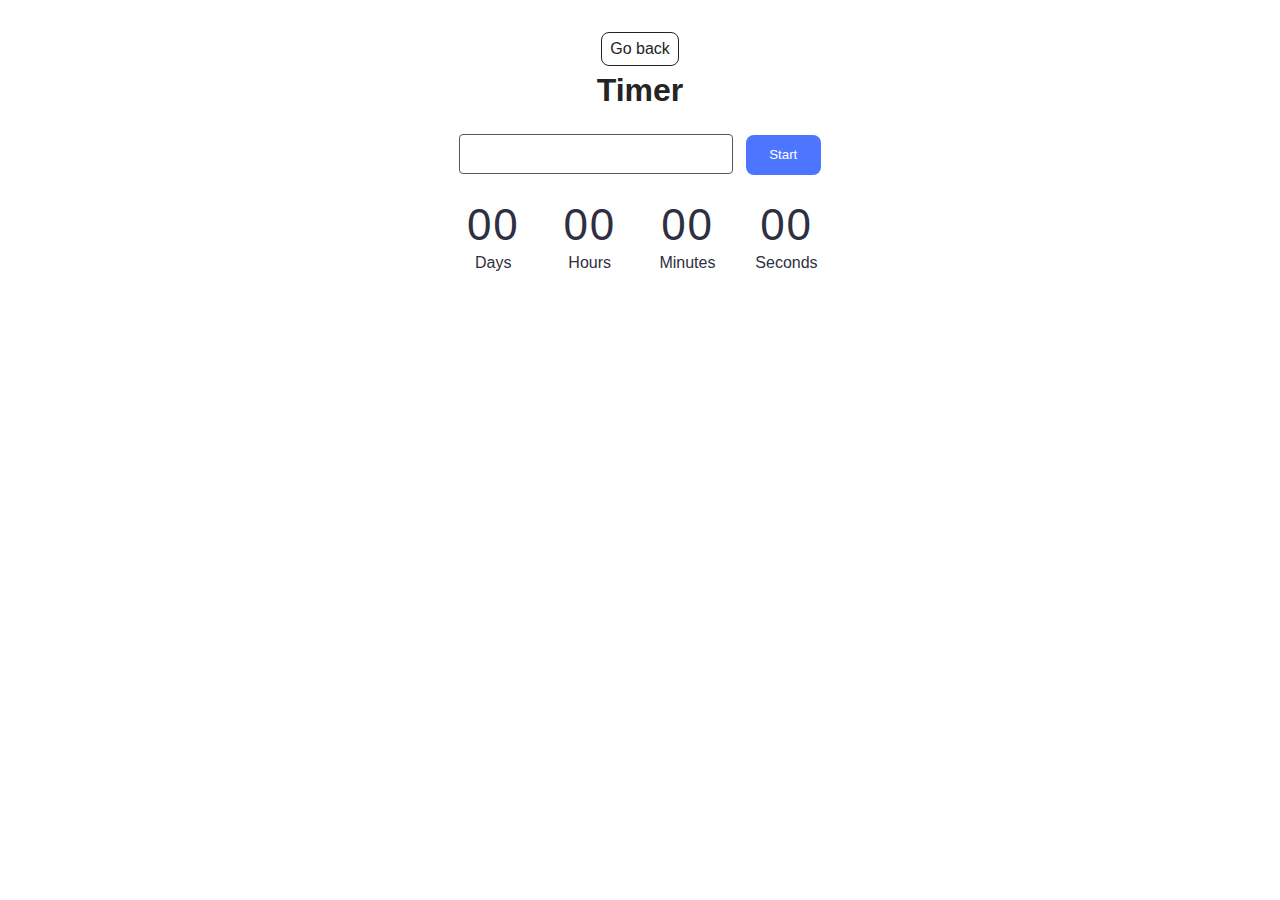
<file: src/1-timer.html>
<!DOCTYPE html>
<html lang="en">
  <head>
    <meta charset="UTF-8" />
    <meta http-equiv="X-UA-Compatible" content="IE=edge" />
    <meta name="viewport" content="width=device-width, initial-scale=1.0" />
    <title>Timer</title>
    <link rel="stylesheet" href="./css/styles.css" />
  </head>
  <body>
    <main>
  
      <a class="back-link" href="./index.html">Go back</a>

      <div class="container">
        <h1 class="main-title">
         Timer
        </h1>
        <input type="text" class="input" id="datetime-picker"/>
<button type="button" data-start class="btn">Start</button>

<div class="timer">
  <div class="field">
    <span class="value" data-days>00</span>
    <span class="label">Days</span>
  </div>
  <div class="field">
    <span class="value" data-hours>00</span>
    <span class="label">Hours</span>
  </div>
  <div class="field">
    <span class="value" data-minutes>00</span>
    <span class="label">Minutes</span>
  </div>
  <div class="field">
    <span class="value" data-seconds>00</span>
    <span class="label">Seconds</span>
  </div>
</div>

      </div>
    
    </main>
   
    <script type="module" src="./js/1-timer.js"></script>
  </body>
</html>
</file>
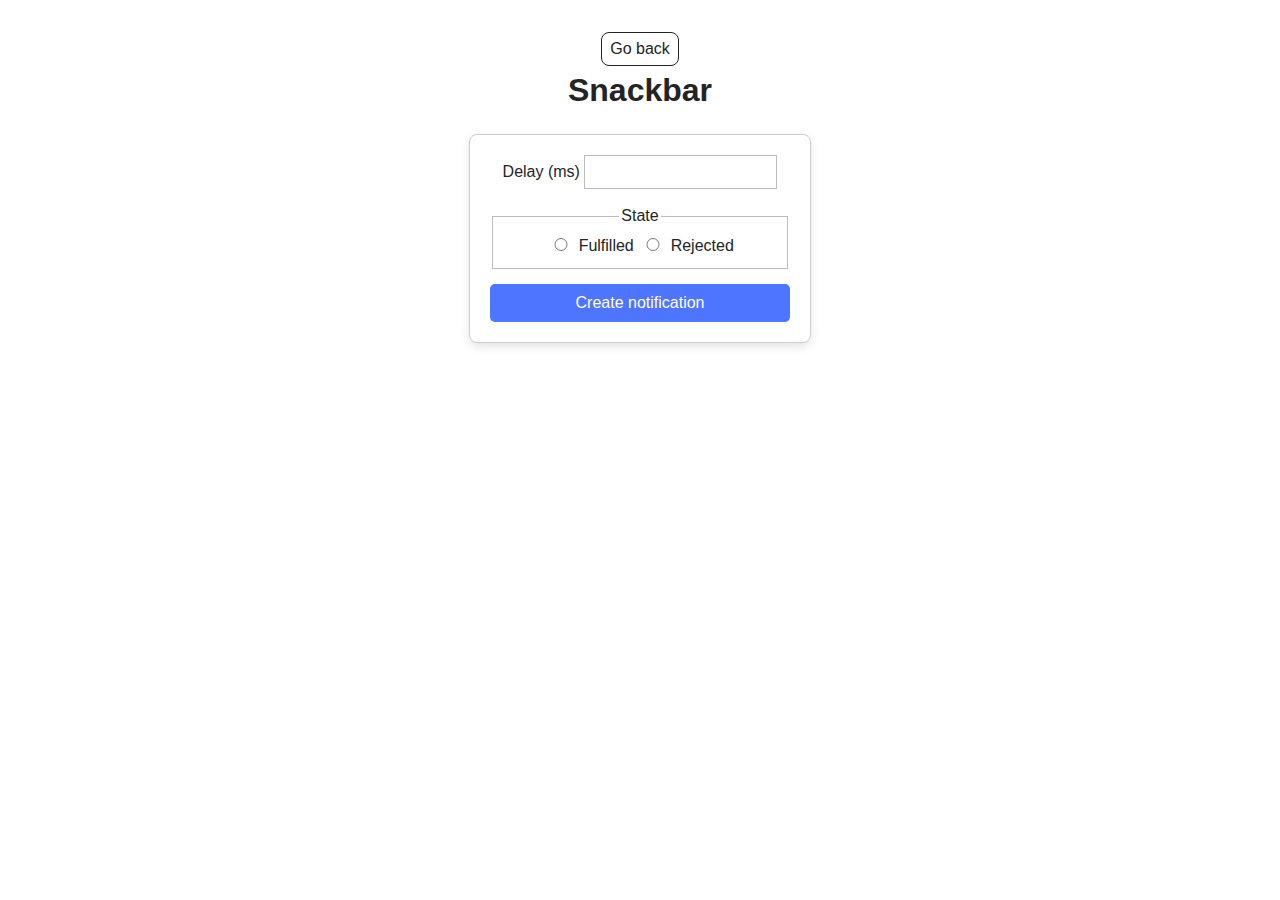
<file: src/2-snackbar.html>
<!DOCTYPE html>
<html lang="en">
  <head>
    <meta charset="UTF-8" />
    <meta http-equiv="X-UA-Compatible" content="IE=edge" />
    <meta name="viewport" content="width=device-width, initial-scale=1.0" />
    <title>Snackbar</title>
    <link rel="stylesheet" href="./css/styles.css" />
  </head>
  <body>
   

    <main>
      <a class="back-link" href="./index.html">Go back</a>
      <div class="container snackbar-container">
        <h1 class="main-title">
          Snackbar
        </h1>
        <form class="form">
          <label>
            Delay (ms)
            <input class="delay-input" type="number" name="delay" required />
          </label>
        
          <fieldset class="fieldset">
            <legend class="legend">State</legend>
            <label>
              <input class="form-input" type="radio" name="state" value="fulfilled" required />
              Fulfilled
            </label>
            <label>
              <input class="form-input" type="radio" name="state" value="rejected" required />
              Rejected
            </label>
          </fieldset>
        
          <button class="form-button" type="submit">Create notification</button>
        </form>
      
      </div>
    </main>

    
    <script type="module" src="./js/2-snackbar.js"></script>
  </body>
</html>
</file>
<file: src/css/styles.css>
/**
  |============================
  | include css partials with
  | default @import url()
  |============================
*/
/* Common styles */
@import url('./reset.css');
@import url('./base.css');
@import url('./container.css');
@import url('./animations.css');

/* Sections style */
@import url('./header.css');
@import url('./vite-promo.css');
@import url('./badges.css');
@import url('./back-link.css');
@import url('./footer.css');

body {
  font-family: "Montserrat", sans-serif;
  font-weight: 400;
}

  .main-title {
    margin-bottom: 20px;
  }


.input {

  gap: 8px;
  width: 254px;
  height: 36px;
  border-radius: 4px;
  background-color: #fff;
  border: 1px solid rgb(87, 86, 86);

  font-size: 16px;
  line-height: 1.5;
  letter-spacing: 0.04em;
  color: #2e2f42;
  padding-left: 16px;
  transition: background-color 250ms cubic-bezier(0.4, 0, 0.2, 1);
margin-right: 8px;
}

.input:disabled {
  border: 1px solid #808080;
  color: #808080;
  background: #fafafa;
  pointer-events: none;
}

.input:hover,
.input:focus {
  border: 1px solid black;
}

.input:active { 
  border: 1px solid #4e75ff;
  color: #000;
}
.btn {
font-family: "Montserrat", sans-serif;
border-radius: 8px;
padding: 8px 16px;
width: 75px;
height: 40px;
border: none;
background-color: #4e75ff;
color: white;

/* box-shadow: 0 4px 4px 0 rgba(0, 0, 0, 0.15); */
}

.btn:disabled {
  background-color: #cfcfcf;
  color: #989898;
  pointer-events: none;
}

.btn:hover {
  background-color: #6c8cff; 
  
}

.timer{
display: flex;
align-items: flex-start;
justify-content: flex-start;
flex-direction: row;
gap: 24px;
width: 346px;
height: 72px;
margin: 0 auto;
margin-top: 24px;
}

.field {
display: flex;
align-items: center;
justify-content: flex-start;
flex-direction: column;
gap: 0px;
width: 55px;
height: 72px;
margin-right: 20px;
}

.value {
 
font-size: 44px;
line-height: 1.2;
letter-spacing: 0.04em;
color: #2e2f42;
transition: background-color 250ms cubic-bezier(0.4, 0, 0.2, 1);
}

.label {
 
  font-size: 16px;
  line-height: 1.5;
  color: #2e2f42;
}

.value:hover {
  color: red;
}


.form {
  display: flex;
  margin: 0 auto;
  flex-direction: column;
  gap: 15px;
  padding: 20px;
  border: 1px solid #ccc;
  border-radius: 8px;
  width: 300px;
  box-shadow: 0px 4px 10px rgba(0, 0, 0, 0.1);
}


.form-button {
  font-family: "Montserrat", sans-serif;
  padding: 10px;
  font-size: 1em;
  border: none;
  border-radius: 5px;
  background-color: #4e75ff;
  color: white;
  cursor: pointer;
  transition: background-color 250ms cubic-bezier(0.4, 0, 0.2, 1);
}

.form-button:hover {
  background-color: #6c8cff;
}

.delay-input {
  font-family: "Montserrat", sans-serif;
  padding-left: 12px;
  height: 30px;
  
}

.delay-input {
  border: 1px solid rgb(189, 187, 187);
  transition: background-color 250ms cubic-bezier(0.4, 0, 0.2, 1);
}

.delay-input:hover,
.delay-input:focus {
  border-color:#222222;
}

.fieldset {
  border: 1px solid rgb(189, 187, 187);
  transition: background-color 250ms cubic-bezier(0.4, 0, 0.2, 1);
}

.fieldset:hover,
.fieldset:focus {
  border-color:#222222;
}

.form-input {
  inline-size: 20px;
}
</file>
